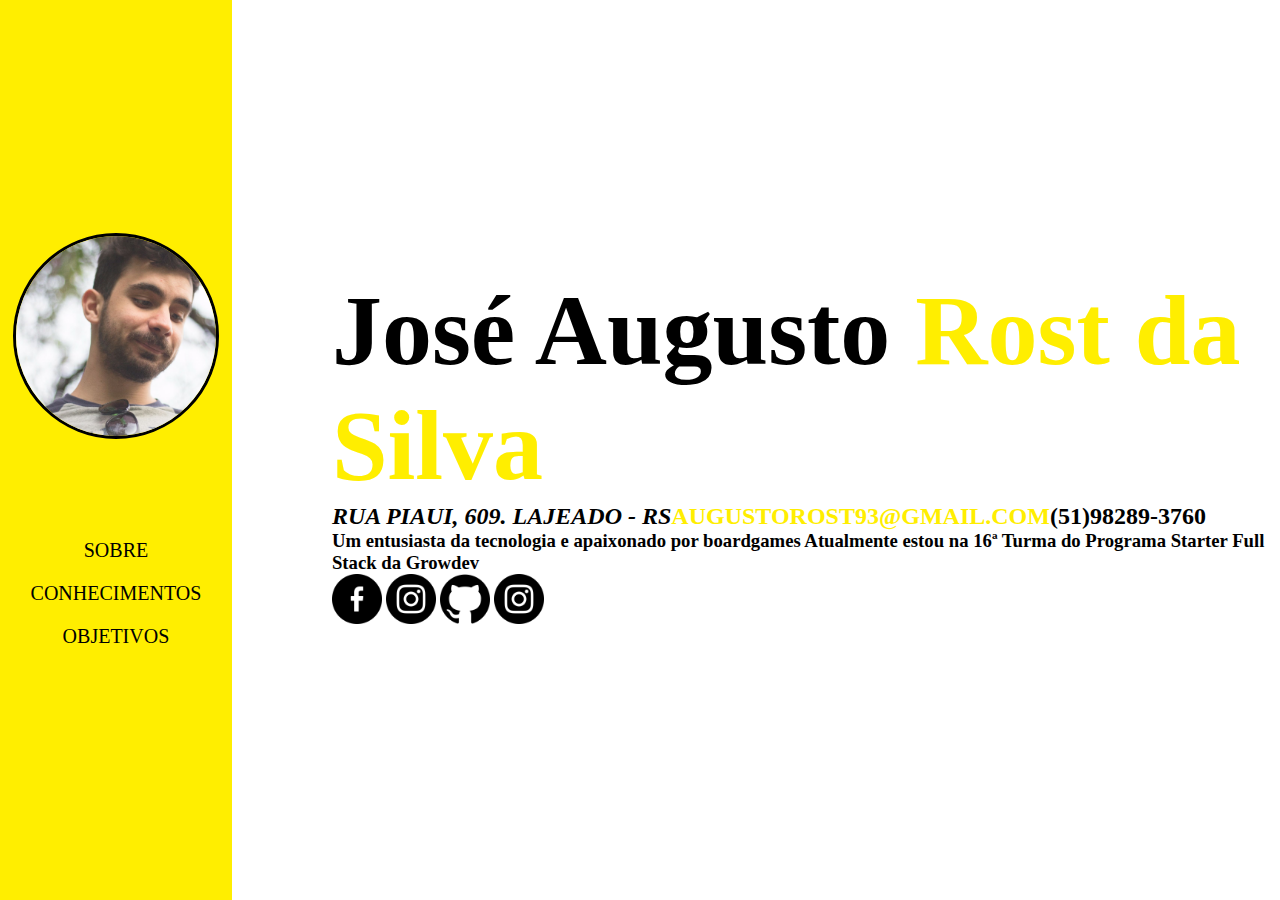
<file: index.html>
<!DOCTYPE html>
<html lang="pt-br">
  <head>
    <meta charset="UTF-8" />
    <meta name="viewport" content="width=device-width, initial-scale=1.0" />
    <link rel="stylesheet" href="./styles.css" />
    <title>Sobre</title>
  </head>
  <body>
    <section class="container">
      <nav class="bloco-1">
        <img
          class="foto-perfil"
          src="./img/16143850_1211306745613973_7747506906413487559_o.jpg"
          alt="Foto do perfil"
        />
        <div>
          <a href="#" style="text-decoration: none">
            <span class="link"> SOBRE </span>
          </a>
        </div>
        <div>
          <a href="./conhecimentos.html" style="text-decoration: none">
            <span class="link"> CONHECIMENTOS </span></a
          >
        </div>
        <div>
          <a href="./objetivos.html" style="text-decoration: none">
            <span class="link">OBJETIVOS </span></a
          >
        </div>
      </nav>
      <div class="bloco-2">
        <h1 class="titulo01">
          José Augusto <span class="nome-amarelo">Rost da Silva</span>
        </h1>
        <h2 class="flex">
          <address>RUA PIAUI, 609. LAJEADO - RS</address>
          <span class="nome-amarelo">AUGUSTOROST93@GMAIL.COM</span>
          (51)98289-3760
        </h2>
        <h3>
          Um entusiasta da tecnologia e apaixonado por boardgames Atualmente
          estou na 16ª Turma do Programa Starter Full Stack da Growdev
        </h3>
        <div>
          <a href="https://www.facebook.com/AugustoRost" target="_blank"
            ><img class="icon" src="./img/facebook.png" alt="facebook icon"
          /></a>
          <a href="https://www.instagram.com/casalboardgamer/" target="_blank">
            <img class="icon" src="./img/instagram.png" alt="instagram Icon"
          /></a>
          <a href="https://github.com/AugustoRost" target="_blank">
            <img class="icon" src="./img/github.png" alt=""
          /></a>
          <a href="https://www.instagram.com/augustorost/" target="_blank"
            ><img class="icon" src="./img/instagram.png" alt="instagram icon"
          /></a>
        </div>
      </div>
    </section>
  </body>
</html>
</file>
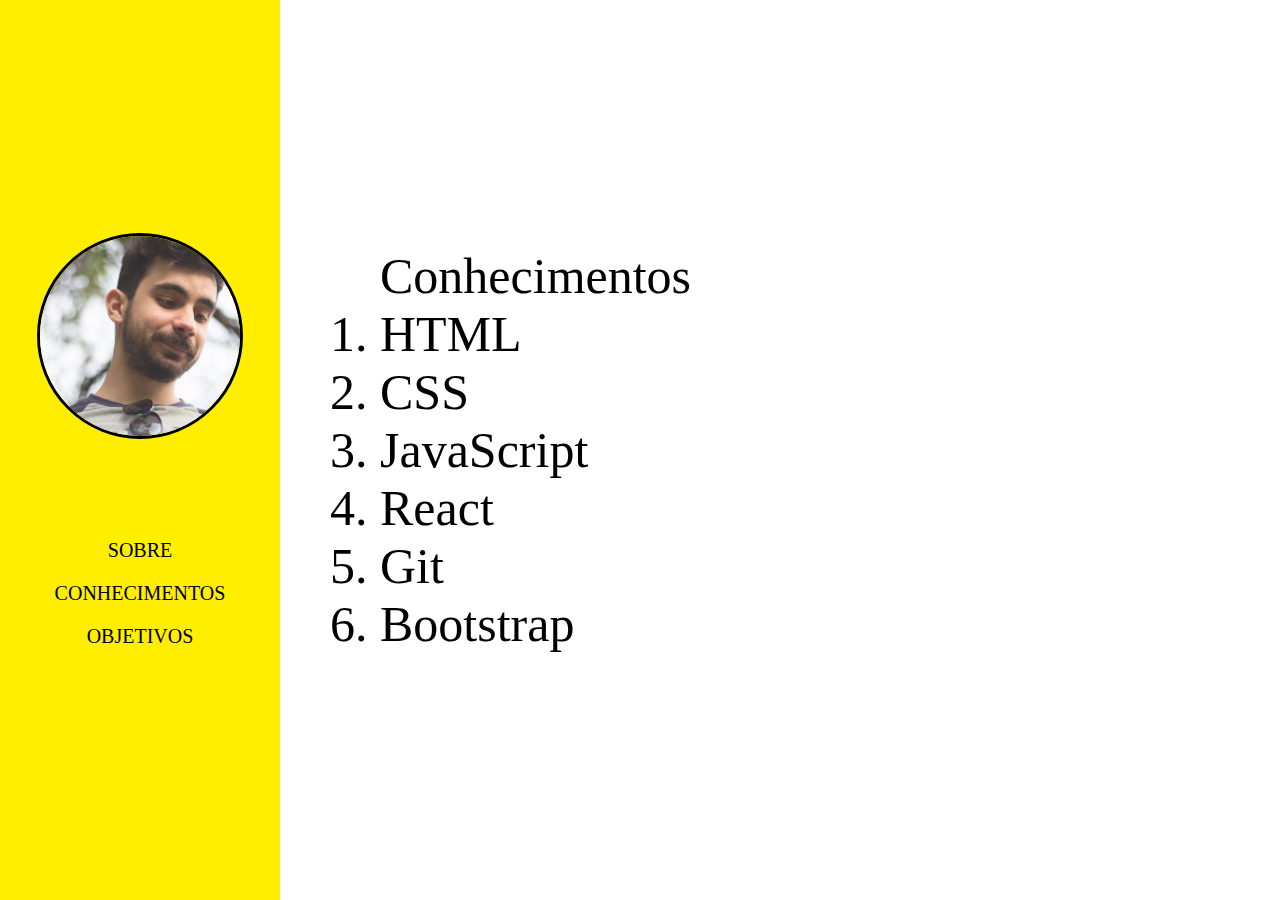
<file: conhecimentos.html>
<!DOCTYPE html>
<html lang="pt-br">
  <head>
    <meta charset="UTF-8" />
    <meta name="viewport" content="width=device-width, initial-scale=1.0" />
    <link rel="stylesheet" href="./styles.css" />
    <title>Conhecimentos</title>
  </head>
  <body>
    <main class="container">
      <section>
        <nav class="bloco-1">
          <img
            class="foto-perfil"
            src="./img/16143850_1211306745613973_7747506906413487559_o.jpg"
            alt="Foto do perfil"
          />
          <div>
            <a href="./index.html"> <span class="link"> SOBRE </span> </a>
          </div>
          <div>
            <a href="#"> <span class="link"> CONHECIMENTOS </span></a>
          </div>
          <div>
            <a href="./objetivos.html"> <span class="link">OBJETIVOS </span></a>
          </div>
        </nav>
      </section>
      <section class="lista-1">
        <ol>
          <dd>Conhecimentos</dd>
          <li>HTML</li>
          <li>CSS</li>
          <li>JavaScript</li>
          <li>React</li>
          <li>Git</li>
          <li>Bootstrap</li>
        </ol>
      </section>
    </main>
  </body>
</html>
</file>
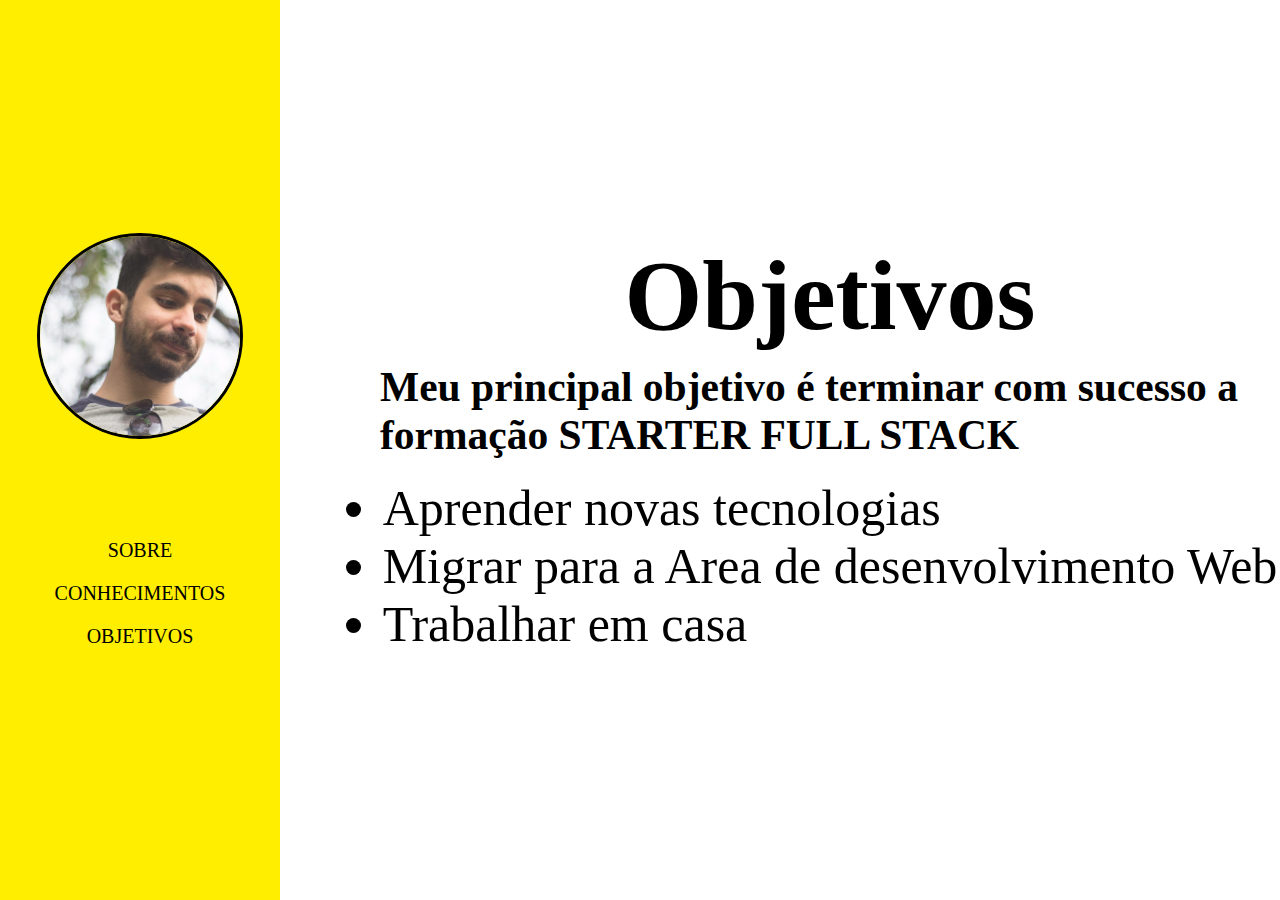
<file: objetivos.html>
<!DOCTYPE html>
<html lang="pt-br">
  <head>
    <meta charset="UTF-8" />
    <meta name="viewport" content="width=device-width, initial-scale=1.0" />
    <link rel="stylesheet" href="./styles.css" />
    <title>Conhecimentos</title>
  </head>
  <body>
    <main class="container">
      <section>
        <nav class="bloco-1">
          <img
            class="foto-perfil"
            src="./img/16143850_1211306745613973_7747506906413487559_o.jpg"
            alt="Foto do perfil"
          />
          <div>
            <a href="./index.html"> <span class="link"> SOBRE </span> </a>
          </div>
          <div>
            <a href="./conhecimentos.html">
              <span class="link"> CONHECIMENTOS </span></a
            >
          </div>
          <div>
            <a href="#"> <span class="link">OBJETIVOS </span></a>
          </div>
        </nav>
      </section>
      <section class="lista-2">
        <h1>Objetivos</h1>
        <h5 class="teste">
          Meu principal objetivo é terminar com sucesso a formação STARTER FULL
          STACK
        </h5>
        <ul class="teste">
          <li>Aprender novas tecnologias</li>
          <li>Migrar para a Area de desenvolvimento Web</li>
          <li>Trabalhar em casa</li>
        </ul>
      </section>
    </main>
  </body>
</html>
</file>
<file: styles.css>
.container{
    display: flex;
}
.bloco-1{
    background-color: rgb(255, 238, 0);
    width: 280px;
    min-height: 100vh;
    display: flex;
    justify-content: center;
    flex-direction: column;
    align-items: center;
}
.foto-perfil {
    border-radius: 50%;
    width: 200px;
    height: 200px;
    margin-bottom: 100px;
    border-style: solid;
    border-color: rgb(0, 0, 0);


}
.link {
    color: rgb(0, 0, 0);
    font-size: 20px;
    justify-content: center;
    display: flex;
    margin-bottom: 20px;
}
a:link {
text-decoration:none;
}
a:visited {
text-decoration:none;
}
a:hover {
text-decoration:underline;
}

.nome-amarelo {
    color: rgb(255, 238, 0);
}
.titulo01 {
    font-size: 100px;
    margin: 0px;
}
.bloco-2 {
    margin-left: 100px;
    display: flex;
    justify-content: center;
    flex-direction: column;
}
.icon {
    width: 50px;
    height: 50px;
}
* {
    padding: 0;
    margin: 0;
    box-sizing: border box
    }
.flex{
    display: flex;
}
.lista-1 {
    margin-left: 100px;
    display: flex;    
    flex-direction: column;
    font-size: 50px;
    list-style-type:lower-latin;
    justify-content: center;
    align-items: center;
}
.lista-2 {
    margin-left: 100px;
    display: flex;    
    flex-direction: column;
    font-size: 50px;
    list-style-type: style;
    justify-content: center;
    align-items: center;
}
.teste {
margin-bottom: 10px;
margin-top: 10px;

}
</file>
